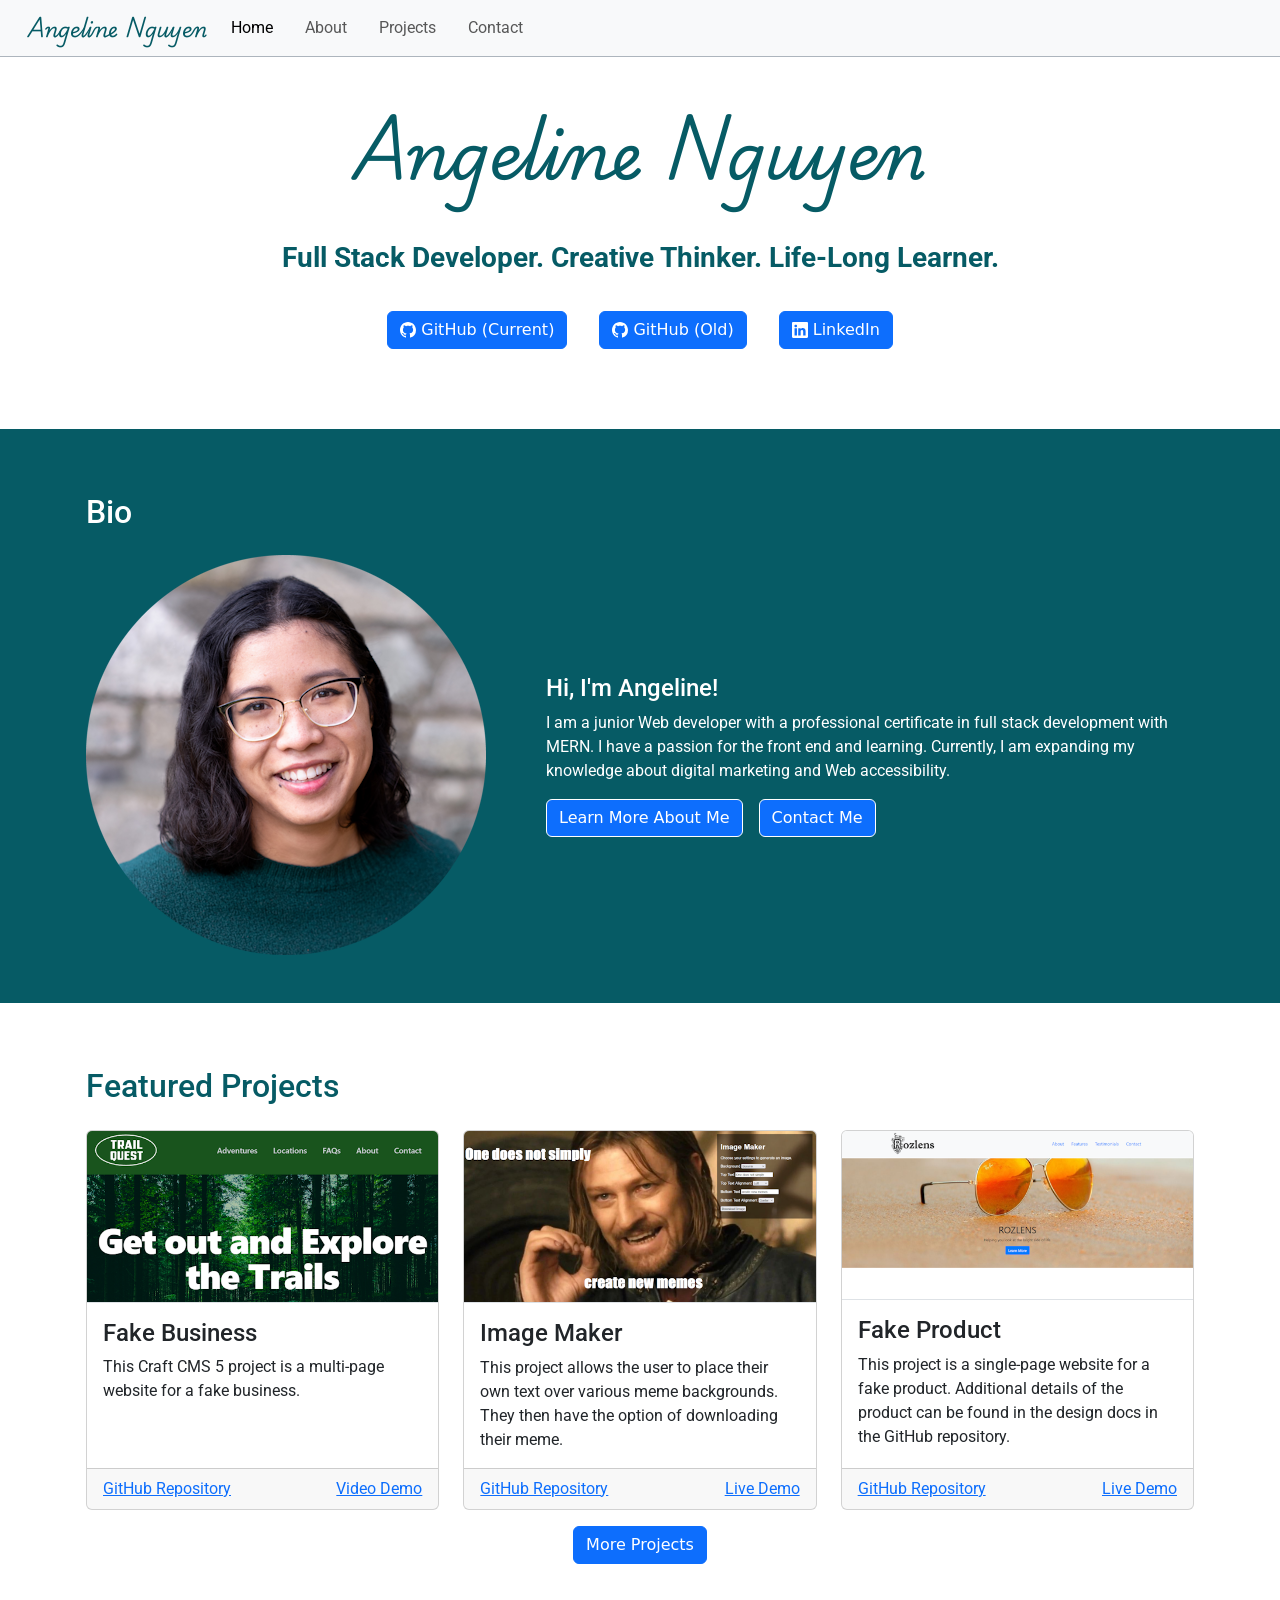
<file: index.html>
<!doctype html>
<html lang ="en">
<head>
    <title>Angeline Nguyen | Web Developer Portfolio</title>

    <meta charset="utf-8">
    <meta name="viewport" content="width=device-width, initial-scale=1">
    
    <link rel="stylesheet" href="css/main.css">
    <link href="https://cdn.jsdelivr.net/npm/bootstrap@5.3.5/dist/css/bootstrap.min.css" rel="stylesheet" integrity="sha384-SgOJa3DmI69IUzQ2PVdRZhwQ+dy64/BUtbMJw1MZ8t5HZApcHrRKUc4W0kG879m7" crossorigin="anonymous">
    <link rel="stylesheet" href="https://cdn.jsdelivr.net/npm/bootstrap-icons@1.11.3/font/bootstrap-icons.min.css">
    <link rel="preconnect" href="https://fonts.googleapis.com">
    <link rel="preconnect" href="https://fonts.gstatic.com" crossorigin>
    <link href="https://fonts.googleapis.com/css2?family=Playwrite+AU+QLD&family=Roboto:ital,wght@0,100..900;1,100..900&display=swap" rel="stylesheet">
</head>

<body>

    <!-- Navigation -->
    <nav id="main-nav" class="navbar navbar-expand-lg fixed-top bg-light border-bottom border-dark-subtle">
    </nav>
    <!--End Navigation-->

    <!--Header-->
    <header class="brandColorsReversed center">
        <div class="container my-5 p-3">
            <h1 class="my-5 fancy bigName">Angeline Nguyen</h1>
            <p id="tagline">Full Stack Developer. Creative Thinker. Life-Long Learner. </p>
            <div class="d-flex justify-content-center">
                <a href="https://github.com/angeline-nguyen" class ="btn btn-primary m-3">
                    <svg xmlns="http://www.w3.org/2000/svg" width="16" height="16" fill="currentColor" class="bi bi-github" viewBox="0 0 16 16">
                    <path d="M8 0C3.58 0 0 3.58 0 8c0 3.54 2.29 6.53 5.47 7.59.4.07.55-.17.55-.38 0-.19-.01-.82-.01-1.49-2.01.37-2.53-.49-2.69-.94-.09-.23-.48-.94-.82-1.13-.28-.15-.68-.52-.01-.53.63-.01 1.08.58 1.23.82.72 1.21 1.87.87 2.33.66.07-.52.28-.87.51-1.07-1.78-.2-3.64-.89-3.64-3.95 0-.87.31-1.59.82-2.15-.08-.2-.36-1.02.08-2.12 0 0 .67-.21 2.2.82.64-.18 1.32-.27 2-.27s1.36.09 2 .27c1.53-1.04 2.2-.82 2.2-.82.44 1.1.16 1.92.08 2.12.51.56.82 1.27.82 2.15 0 3.07-1.87 3.75-3.65 3.95.29.25.54.73.54 1.48 0 1.07-.01 1.93-.01 2.2 0 .21.15.46.55.38A8.01 8.01 0 0 0 16 8c0-4.42-3.58-8-8-8"/>
                    </svg>
                    GitHub (Current)
                </a>
                <a href="https://github.com/angeline-n" class ="btn btn-primary m-3">
                    <svg xmlns="http://www.w3.org/2000/svg" width="16" height="16" fill="currentColor" class="bi bi-github" viewBox="0 0 16 16">
                    <path d="M8 0C3.58 0 0 3.58 0 8c0 3.54 2.29 6.53 5.47 7.59.4.07.55-.17.55-.38 0-.19-.01-.82-.01-1.49-2.01.37-2.53-.49-2.69-.94-.09-.23-.48-.94-.82-1.13-.28-.15-.68-.52-.01-.53.63-.01 1.08.58 1.23.82.72 1.21 1.87.87 2.33.66.07-.52.28-.87.51-1.07-1.78-.2-3.64-.89-3.64-3.95 0-.87.31-1.59.82-2.15-.08-.2-.36-1.02.08-2.12 0 0 .67-.21 2.2.82.64-.18 1.32-.27 2-.27s1.36.09 2 .27c1.53-1.04 2.2-.82 2.2-.82.44 1.1.16 1.92.08 2.12.51.56.82 1.27.82 2.15 0 3.07-1.87 3.75-3.65 3.95.29.25.54.73.54 1.48 0 1.07-.01 1.93-.01 2.2 0 .21.15.46.55.38A8.01 8.01 0 0 0 16 8c0-4.42-3.58-8-8-8"/>
                    </svg>
                    GitHub (Old)
                </a>
                <a href="https://www.linkedin.com/in/angelinenguyen/" class ="btn btn-primary m-3">
                    <svg xmlns="http://www.w3.org/2000/svg" width="16" height="16" fill="currentColor" class="bi bi-linkedin" viewBox="0 0 16 16">
                    <path d="M0 1.146C0 .513.526 0 1.175 0h13.65C15.474 0 16 .513 16 1.146v13.708c0 .633-.526 1.146-1.175 1.146H1.175C.526 16 0 15.487 0 14.854zm4.943 12.248V6.169H2.542v7.225zm-1.2-8.212c.837 0 1.358-.554 1.358-1.248-.015-.709-.52-1.248-1.342-1.248S2.4 3.226 2.4 3.934c0 .694.521 1.248 1.327 1.248zm4.908 8.212V9.359c0-.216.016-.432.08-.586.173-.431.568-.878 1.232-.878.869 0 1.216.662 1.216 1.634v3.865h2.401V9.25c0-2.22-1.184-3.252-2.764-3.252-1.274 0-1.845.7-2.165 1.193v.025h-.016l.016-.025V6.169h-2.4c.03.678 0 7.225 0 7.225z"/>
                    </svg>
                    LinkedIn
                </a>  
            </div>
        </div>
    </header>
    <!--End Header-->

    <!--Bio-->
    <section id="bio" class="brandColors">
        <div class="container my-5 py-5 px-3">
            <h2 class="py-3">Bio</h2>
            <div class="d-flex flex-column flex-md-row align-items-center gap-5">
                <img src="/images/headshot_circle.png" alt="headshot of Angeline Nguyen cropped into a circle" class ="img-fluid">
                <div class="container">
                    <h3 class="smaller">Hi, I'm Angeline!</h3>
                    <p>
                        I am a junior Web developer with a professional certificate in full stack development with MERN. I have a passion for the front end and learning. Currently, I am expanding my knowledge about digital marketing and Web accessibility. 
                    </p>
                    <div class="d-flex justify-content-center justify-content-md-start gap-3">
                        <a href="/about.html" class="btn btn-primary border-white">Learn More About Me</a>
                        <a href="/contact.html" class="btn btn-primary border-white">Contact Me</a>
                    </div>
                </div>
            </div>
        </div>
    </section>
    <!--End Bio-->

    <!--Featured Projects-->
    <section id="featuredProjects" class="brandColorsReversed">
        <div class="container my-5 px-3">
            <h2 class="py-3">Featured Projects</h2>
            <div class="row row-cols-1 row-cols-lg-3 g-4">
                <div class="col">
                    <div class="card h-100">
                        <img src="/images/trailquest.png" class="card-img-top" alt="screenshot of a fake business's navigation and hero section">
                        <div class="card-body border-top">
                            <h3 class="card-title smaller">Fake Business</h4>
                            <p class="card-text">
                                This Craft CMS 5 project is a multi-page website for a fake business.
                            </p>
                        </div>
                        <div class="card-footer d-flex justify-content-between">
                            <a href="https://github.com/angeline-nguyen/trailquest">GitHub Repository</a>
                            <a href="https://youtu.be/AQpr7H6mUw0">Video Demo</a>
                        </div>          
                    </div>
                </div>
                <div class="col">
                    <div class="card h-100">
                        <img src="images/image_maker.png" class="card-img-top" alt="screenshot of image maker project: a picture of Boromir from The Lord of the Rings with text reading 'One does not simply create new memes'">
                        <div class="card-body border-top">
                            <h3 class="card-title smaller">Image Maker</h4>
                            <p class="card-text">
                                This project allows the user to place their own text over various meme backgrounds. They then have the option of downloading their meme.
                            </p>
                        </div>
                        <div class="card-footer d-flex justify-content-between">
                            <a href="https://github.com/angeline-n/wats3020-image-maker">GitHub Repository</a>
                            <a href="https://angeline-n.github.io/wats3020-image-maker">Live Demo</a>
                        </div>  
                    </div>
                </div>
                <div class="col">
                    <div class="card h-100">
                        <img src="/images/product.png" class="card-img-top" alt="screenshot of the landing page for a fake product website, the product looks like sunglasses">
                        <div class="card-body border-top">
                            <h3 class="card-title smaller">Fake Product</h4>
                            <p class="card-text">
                                This project is a single-page website for a fake product. Additional details of the product can be found in the design docs in the GitHub repository.
                            </p>
                        </div>
                        <div class="card-footer d-flex justify-content-between">
                            <a href="https://github.com/angeline-n/wats3010-product-page">GitHub Repository</a>
                            <a href="https://angeline-n.github.io/wats3010-product-page">Live Demo</a>
                        </div>  
                    </div>
                </div>
            </div>
            <div class="d-flex justify-content-center">
            <a href="/projects.html" class="btn btn-primary my-3">More Projects</a>
            </div>
        </div>
    </section>
    <!--End Featured Projects-->

    <!--Footer-->
    <footer id="footer">
    </footer>
    <!--End Footer-->

    <script src="js/main.js"></script>
    <script src="https://cdn.jsdelivr.net/npm/bootstrap@5.3.5/dist/js/bootstrap.bundle.min.js" integrity="sha384-k6d4wzSIapyDyv1kpU366/PK5hCdSbCRGRCMv+eplOQJWyd1fbcAu9OCUj5zNLiq" crossorigin="anonymous"></script>
</body>

</html>
</file>
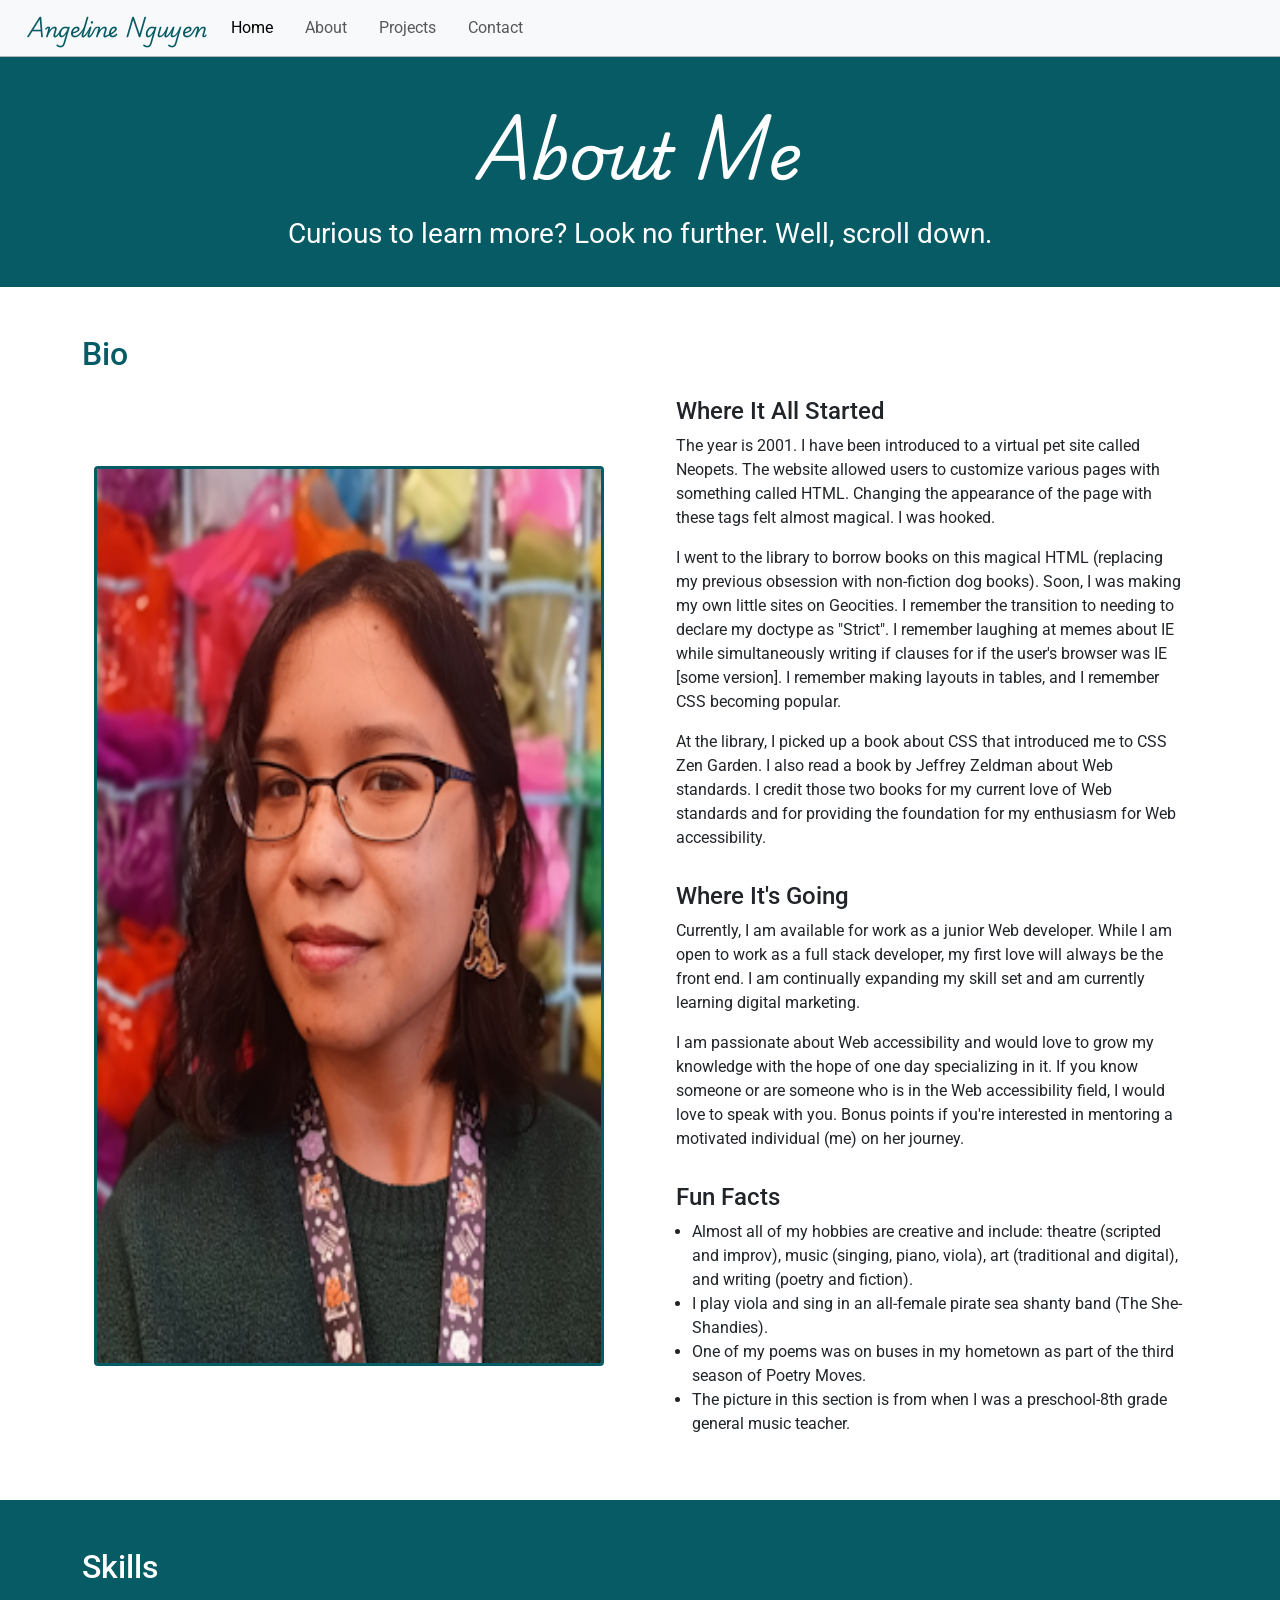
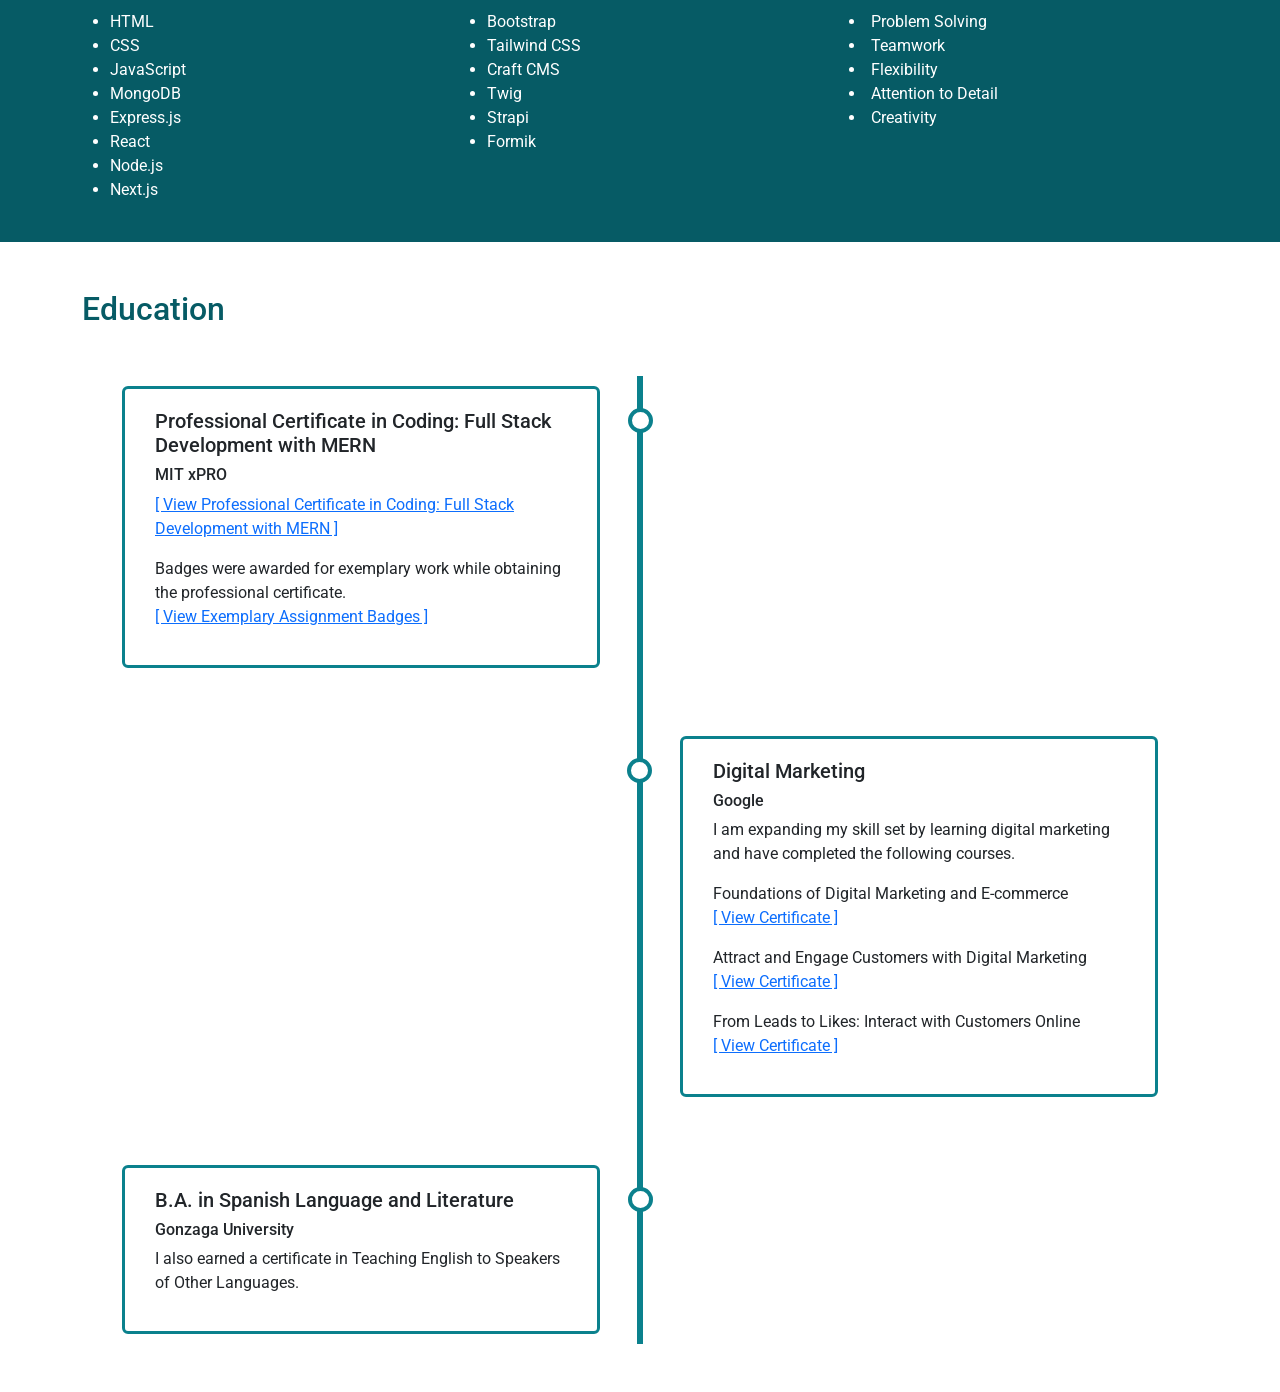
<file: about.html>
<!doctype html>
<html lang ="en">
<head>
    <title>About Me</title>

    <meta charset="utf-8">
    <meta name="viewport" content="width=device-width, initial-scale=1">
    
    <link rel="stylesheet" href="css/main.css">
    <link rel="stylesheet" href="css/timeline.css">
    <link href="https://cdn.jsdelivr.net/npm/bootstrap@5.3.5/dist/css/bootstrap.min.css" rel="stylesheet" integrity="sha384-SgOJa3DmI69IUzQ2PVdRZhwQ+dy64/BUtbMJw1MZ8t5HZApcHrRKUc4W0kG879m7" crossorigin="anonymous">
    <link rel="stylesheet" href="https://cdn.jsdelivr.net/npm/bootstrap-icons@1.11.3/font/bootstrap-icons.min.css">
    <link rel="preconnect" href="https://fonts.googleapis.com">
    <link rel="preconnect" href="https://fonts.gstatic.com" crossorigin>
    <link href="https://fonts.googleapis.com/css2?family=Playwrite+AU+QLD&family=Roboto:ital,wght@0,100..900;1,100..900&display=swap" rel="stylesheet">
</head>

<body>

    <!-- Navigation -->
    <nav id="main-nav" class="navbar navbar-expand-lg fixed-top bg-light border-bottom border-dark-subtle">
    </nav>
    <!--End Navigation-->

    <!--Header-->
    <header class="brandColors center">
        <div class="container my-5 p-3 center">
            <h1 class="mt-5 pb-3 fancy bigName">About Me</h1>
            <p class="fs-3">Curious to learn more? Look no further. Well, scroll down.</p>
        </div>
    </header>
    <!--End Header-->

    <!--Bio-->
    <section id="fullBio" class="pb-5">
        <div class="container">
            <h2 class="textBrandColor">Bio</h2>
            <div class="d-flex flex-column flex-lg-row align-items-center column-gap-5">
                <div class="container">
                    <img src="/images/headshot_rectangle.png" alt="headshot of Angeline Nguyen, an Asian woman wearing glasses" id="headshotRectangle" class="img-fluid">
                </div>
                <div class="container">
                    <h3 class="smaller pt-3">Where It All Started</h3>
                    <p>
                        The year is 2001. I have been introduced to a virtual pet site called Neopets. The website allowed users to customize various pages with something called HTML. Changing the appearance of the page with these tags felt almost magical. I was hooked.
                    </p>
                    <p>
                        I went to the library to borrow books on this magical HTML (replacing my previous obsession with non-fiction dog books). Soon, I was making my own little sites on Geocities. I remember the transition to needing to declare my doctype as "Strict". I remember laughing at memes about IE while simultaneously writing if clauses for if the user's browser was IE [some version]. I remember making layouts in tables, and I remember CSS becoming popular.
                    </p>
                    <p>
                        At the library, I picked up a book about CSS that introduced me to CSS Zen Garden. I also read a book by Jeffrey Zeldman about Web standards. I credit those two books for my current love of Web standards and for providing the foundation for my enthusiasm for Web accessibility.
                    </p>
                    
                    <h3 class="smaller pt-3">Where It's Going</h3>
                    <p>
                        Currently, I am available for work as a junior Web developer. While I am open to work as a full stack developer, my first love will always be the front end. I am continually expanding my skill set and am currently learning digital marketing.
                    </p>
                    <p>
                        I am passionate about Web accessibility and would love to grow my knowledge with the hope of one day specializing in it. If you know someone or are someone who is in the Web accessibility field, I would love to speak with you. Bonus points if you're interested in mentoring a motivated individual (me) on her journey.
                    </p> 

                    <h3 class="smaller pt-3">Fun Facts</h3>
                    <ul>
                        <li>Almost all of my hobbies are creative and include: theatre (scripted and improv), music (singing, piano, viola), art (traditional and digital), and writing (poetry and fiction).</li>
                        <li>I play viola and sing in an all-female pirate sea shanty band (The She-Shandies).</li>
                        <li>One of my poems was on buses in my hometown as part of the third season of Poetry Moves.</li>
                        <li>The picture in this section is from when I was a preschool-8th grade general music teacher.</li>
                    </ul>
                </div>
            </div>
        </div>
    </section>
    <!--End Bio-->

    <!--Skills-->
    <section id="skills" class="brandColors pt-5 pb-4">
        <div class="container">
            <h2 class="pb-3">Skills</h2>
            <div class="d-flex flex-column flex-md-row column-gap-3 row-gap-3">
                <div class="container vw-30 ">
                    <ul>
                        <li>HTML</li>
                        <li>CSS</li>
                        <li>JavaScript</li>
                        <li>MongoDB</li>
                        <li>Express.js</li>
                        <li>React</li>
                        <li>Node.js</li>
                        <li>Next.js</li>
                    </ul>
                </div>
                <div class="container vw-30 ">
                    <ul>
                        <li>Bootstrap</li>
                        <li>Tailwind CSS</li>
                        <li>Craft CMS</li>
                        <li>Twig</li>
                        <li>Strapi</li>
                        <li>Formik</li>
                    </ul>
                </div>
                <div class="container vw-30">
                        <li>Problem Solving</li>
                        <li>Teamwork</li>
                        <li>Flexibility</li>
                        <li>Attention to Detail</li>
                        <li>Creativity</li>
                    </ul>
                </div>
            </div>
        </div>
    </section>
    <!--End Skills-->

    <!--Education-->
    <section id="education">
        <div class="container my-5">
        <h2 class="my-5 textBrandColor">Education</h2>
        <div class="timeline">
            <div class="timelineContainer left mb-5">
            <div class="timelineContent">
                <h3 class="fs-5">Professional Certificate in Coding: Full Stack Development with MERN</h3>
                <h4 class="fs-6">MIT xPRO</h4>
                <p>
                    <a href="https://certificates.emeritus.org/653e5824-1fc3-49d3-95d9-20efb90a4ba9#acc.ngf6Dt98">
                        [ View Professional Certificate in Coding: Full Stack Development with MERN ]
                    </a>
                </p>
                <p>
                    Badges were awarded for exemplary work while obtaining the professional certificate. <br />
                    <a href="https://certificates.emeritus.org/profile/angeline-nguyen/wallet">
                        [ View Exemplary Assignment Badges ]
                    </a>
                </p>
            </div>       
            </div>
            <div class="timelineContainer right mb-5">
            <div class="timelineContent">
                <h3 class="fs-5">Digital Marketing</h3>
                <h4 class="fs-6">Google</h4>
                <p>
                    I am expanding my skill set by learning digital marketing and have completed the following courses.
                </p>
                <p>
                    Foundations of Digital Marketing and E-commerce  <br />
                    <a href="https://www.coursera.org/account/accomplishments/verify/DRBUSYYY51SR">
                        [ View Certificate ]
                    </a>
                </p>
                <p>
                    Attract and Engage Customers with Digital Marketing <br />
                    <a href="https://www.coursera.org/account/accomplishments/verify/8BJQ09O9X6E8">
                        [ View Certificate ]
                    </a>
                </p>
                <p>
                    From Leads to Likes: Interact with Customers Online  <br />
                    <a href="https://www.coursera.org/account/accomplishments/verify/NE8RYPL06HBF">
                        [ View Certificate ]
                    </a>
                </p>
            </div>
            </div>
            <div class="timelineContainer left">
            <div class="timelineContent">
                <h3 class="fs-5">B.A. in Spanish Language and Literature</h3>
                <h4 class="fs-6">Gonzaga University</h4>
                <p>I also earned a certificate in Teaching English to Speakers of Other Languages.</p>
            </div>
            </div>
        </div>
        </div>
    </section>
    <!--End Education-->

    <!--Footer-->
    <footer id="footer">
    </footer>
    <!--End Footer-->

    <script src="js/main.js"></script>
    <script src="https://cdn.jsdelivr.net/npm/bootstrap@5.3.5/dist/js/bootstrap.bundle.min.js" integrity="sha384-k6d4wzSIapyDyv1kpU366/PK5hCdSbCRGRCMv+eplOQJWyd1fbcAu9OCUj5zNLiq" crossorigin="anonymous"></script>
</body>

</html>
</file>
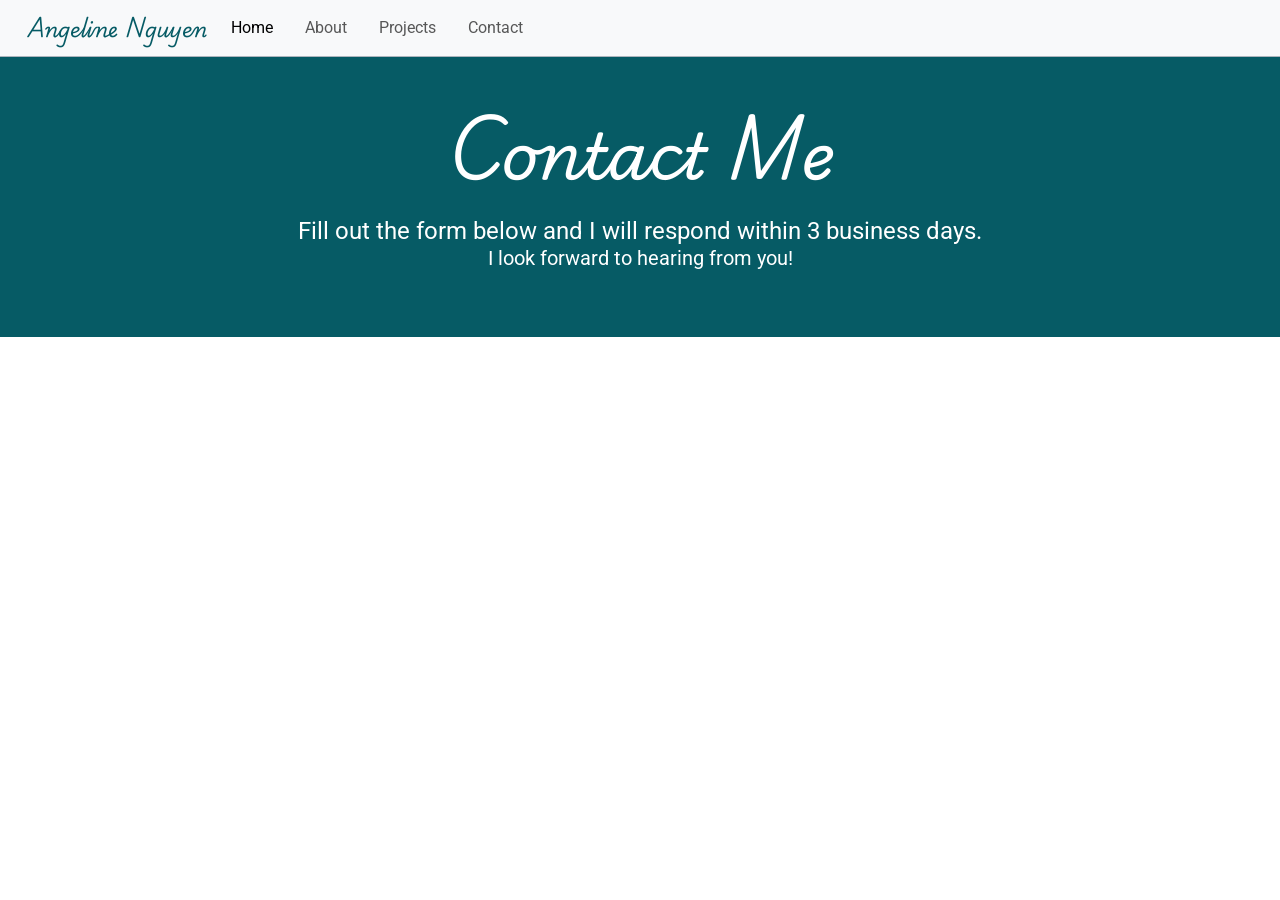
<file: contact.html>
<!doctype html>
<html lang ="en">
<head>
    <title>Contact</title>

    <meta charset="utf-8">
    <meta name="viewport" content="width=device-width, initial-scale=1">
    
    <link rel="stylesheet" href="css/main.css">
    <link href="https://cdn.jsdelivr.net/npm/bootstrap@5.3.5/dist/css/bootstrap.min.css" rel="stylesheet" integrity="sha384-SgOJa3DmI69IUzQ2PVdRZhwQ+dy64/BUtbMJw1MZ8t5HZApcHrRKUc4W0kG879m7" crossorigin="anonymous">
    <link rel="stylesheet" href="https://cdn.jsdelivr.net/npm/bootstrap-icons@1.11.3/font/bootstrap-icons.min.css">
    <link rel="preconnect" href="https://fonts.googleapis.com">
    <link rel="preconnect" href="https://fonts.gstatic.com" crossorigin>
    <link href="https://fonts.googleapis.com/css2?family=Playwrite+AU+QLD&family=Roboto:ital,wght@0,100..900;1,100..900&display=swap" rel="stylesheet">
</head>

<body>

    <!-- Navigation -->
    <nav id="main-nav" class="navbar navbar-expand-lg fixed-top bg-light border-bottom border-dark-subtle">
    </nav>
    <!--End Navigation-->

    <!--Header-->
    <header class="mt-5 py-5 brandColors">
      <div class="pt-3 center">
        <h1 class="fancy bigName pb-3">Contact Me</h1>
        <p class="fs-4 smallSpace">Fill out the form below and I will respond within 3 business days.</p>
        <p class="fs-5">I look forward to hearing from you!</p>
      </div>
    </header>
    <!--End Header-->

    <!--Typeform Form-->
    <div data-tf-live="01KP6ZNVA3WKKEE19QNCAKVQP5"></div>
    <!--End Form-->

    <!--Footer-->
    <footer id="footer">
    </footer>
    <!--End Footer-->

    <script src="js/main.js"></script>
    <script src="https://cdn.jsdelivr.net/npm/bootstrap@5.3.5/dist/js/bootstrap.bundle.min.js" integrity="sha384-k6d4wzSIapyDyv1kpU366/PK5hCdSbCRGRCMv+eplOQJWyd1fbcAu9OCUj5zNLiq" crossorigin="anonymous"></script>
    <script src="//embed.typeform.com/next/embed.js"></script>
  </body>

</html>
</file>
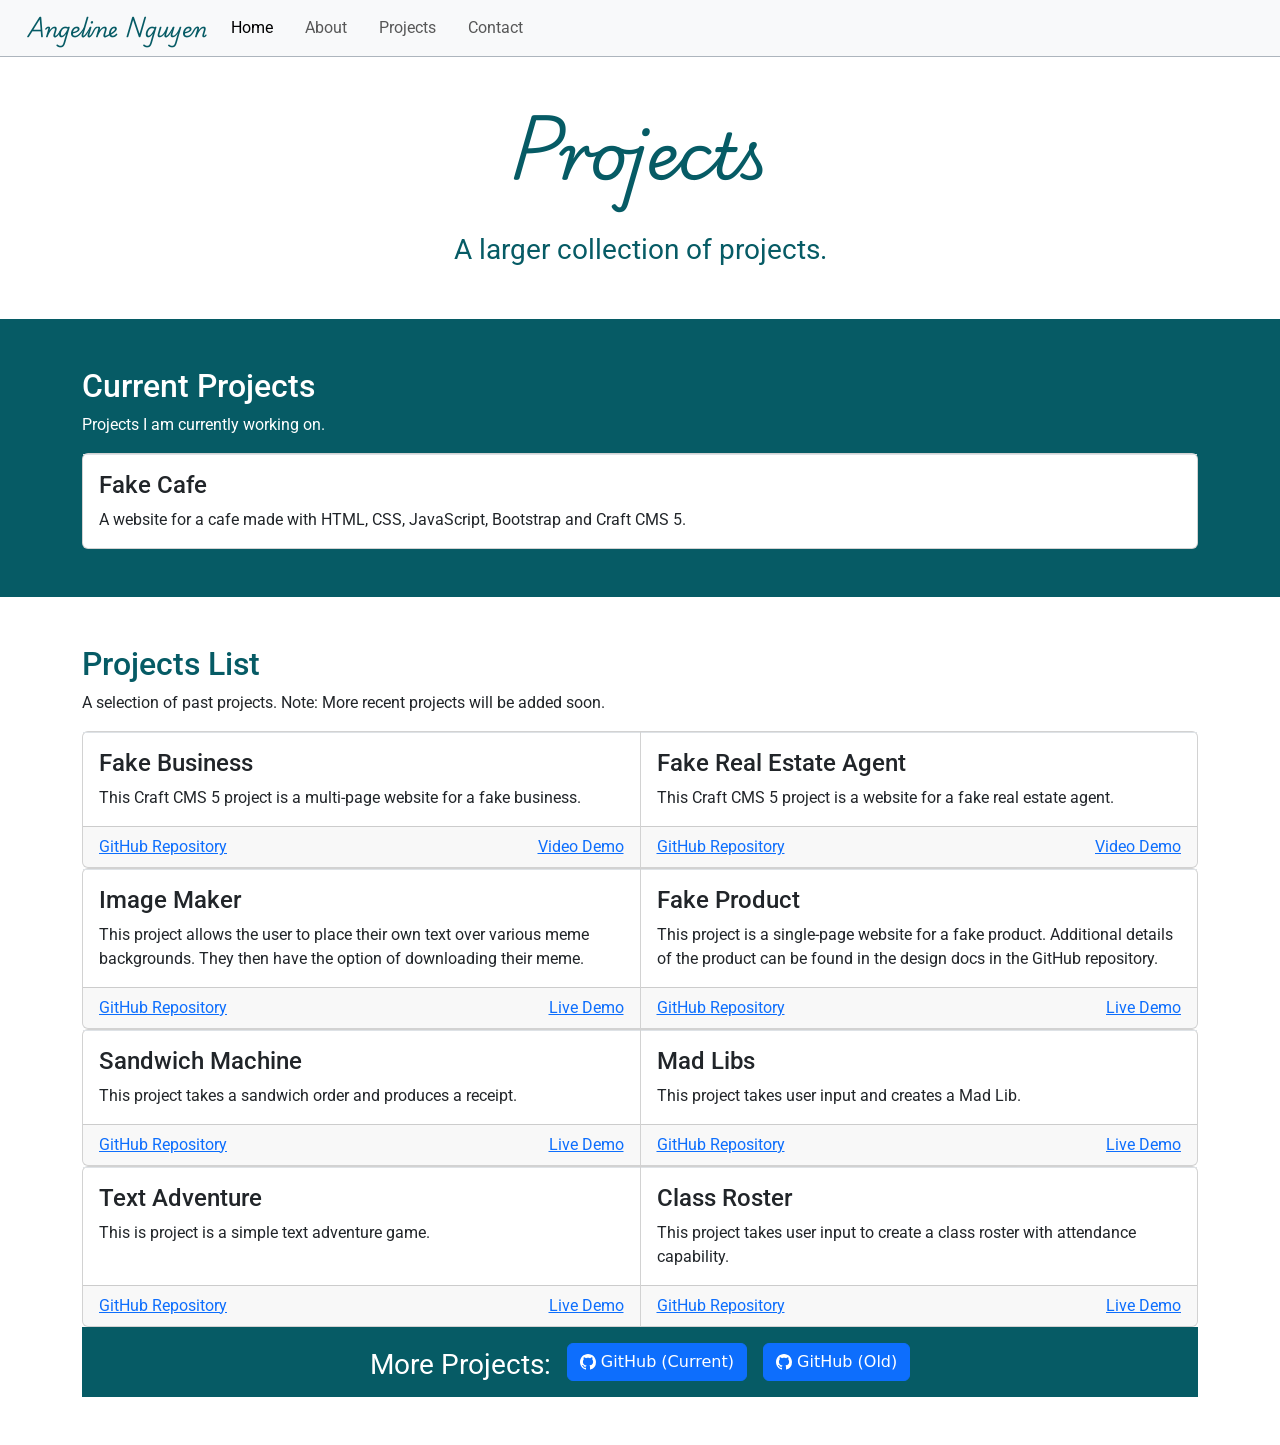
<file: projects.html>
<!doctype html>
<html lang ="en">
<head>
    <title>Projects</title>

    <meta charset="utf-8">
    <meta name="viewport" content="width=device-width, initial-scale=1">
    
    <link rel="stylesheet" href="css/main.css">
    <link href="https://cdn.jsdelivr.net/npm/bootstrap@5.3.5/dist/css/bootstrap.min.css" rel="stylesheet" integrity="sha384-SgOJa3DmI69IUzQ2PVdRZhwQ+dy64/BUtbMJw1MZ8t5HZApcHrRKUc4W0kG879m7" crossorigin="anonymous">
    <link rel="stylesheet" href="https://cdn.jsdelivr.net/npm/bootstrap-icons@1.11.3/font/bootstrap-icons.min.css">
    <link rel="preconnect" href="https://fonts.googleapis.com">
    <link rel="preconnect" href="https://fonts.gstatic.com" crossorigin>
    <link href="https://fonts.googleapis.com/css2?family=Playwrite+AU+QLD&family=Roboto:ital,wght@0,100..900;1,100..900&display=swap" rel="stylesheet">
</head>

<body>

    <!-- Navigation -->
    <nav id="main-nav" class="navbar navbar-expand-lg fixed-top bg-light border-bottom border-dark-subtle">
    </nav>
    <!--End Navigation-->

    <!--Header-->
    <header class="my-5 pt-5 brandColorsReversed">
        <div class="pt-3 px-3 center">
        <h1 class="fancy bigName pb-3">Projects</h1>
        <p class="fs-3 pt-3">A larger collection of projects.</p>
        </div>
    </header>
    <!--End Header-->

    <!--Current-->
    <section id="currentProjects" class="brandColors pt-5 pb-4">
        <div class="container pb-4">
            <h2>Current Projects</h2>
            <p>Projects I am currently working on.</p>
            <div class="card">
                <div class="card-body border-top">
                    <h3 class="card-title smaller">Fake Cafe</h3>
                    <p class="card-text">A website for a cafe made with HTML, CSS, JavaScript, Bootstrap and Craft CMS 5.</p>
                </div>  
            </div> 
        </div>
    </section>
    <!--End Current-->

    <!--Projects-->
    <section id="projectsList" class="my-5">
        <div class="container">
        <h2 class="textBrandColor">Projects List</h2>
        <p>A selection of past projects. Note: More recent projects will be added soon.</p>

        <!--Group 1 Start-->
        <div class="card-group">
            <!--Card Start-->
            <div class="card">
                <div class="card-body border-top">
                    <h3 class="card-title smaller">Fake Business</h4>
                    <p class="card-text">This Craft CMS 5 project is a multi-page website for a fake business.</p>
                </div>
                <div class="card-footer d-flex justify-content-between">
                    <a href="https://github.com/angeline-nguyen/trailquest">GitHub Repository</a>
                    <a href="https://youtu.be/AQpr7H6mUw0">Video Demo</a>
                </div>          
            </div>
            <!--Card Start-->
            <div class="card">
                <div class="card-body border-top">
                    <h3 class="card-title smaller">Fake Real Estate Agent</h4>
                    <p class="card-text">This Craft CMS 5 project is a website for a fake real estate agent.</p>
                </div>
                <div class="card-footer d-flex justify-content-between">
                    <a href="https://github.com/angeline-nguyen/housequest">GitHub Repository</a>
                    <a href="https://youtu.be/Q7kRg2faXVk">Video Demo</a>
                </div>          
            </div>
        </div>

        <!--Group 2 Start-->
        <div class="card-group">
            <!--Card Start-->
            <div class="card">
                <div class="card-body border-top">
                    <h3 class="card-title smaller">Image Maker</h4>
                    <p class="card-text">This project allows the user to place their own text over various meme backgrounds. They then have the option of downloading their meme.</p>
                </div>
                <div class="card-footer d-flex justify-content-between">
                    <a href="https://github.com/angeline-n/wats3020-image-maker">GitHub Repository</a>
                    <a href="https://angeline-n.github.io/wats3020-image-maker">Live Demo</a>
                </div>  
            </div> 
            <!--Card Start-->
            <div class="card">
                <div class="card-body border-top">
                    <h3 class="card-title smaller">Fake Product</h4>
                    <p class="card-text">This project is a single-page website for a fake product. Additional details of the product can be found in the design docs in the GitHub repository.</p>
                </div>
                <div class="card-footer d-flex justify-content-between">
                    <a href="https://github.com/angeline-n/wats3010-product-page">GitHub Repository</a>
                    <a href="https://angeline-n.github.io/wats3010-product-page">Live Demo</a>
                </div>  
            </div>

        </div>

        <!--Group 3 Start-->
        <div class="card-group">
            <!--Card Start-->
            <div class="card">
                <div class="card-body border-top">
                    <h3 class="card-title smaller">Sandwich Machine</h4>
                    <p class="card-text">This project takes a sandwich order and produces a receipt.</p>
                </div>
                <div class="card-footer d-flex justify-content-between">
                    <a href="https://github.com/angeline-n/wats3020-sandwich-machine">GitHub Repository</a>
                    <a href="https://angeline-n.github.io/wats3020-sandwich-machine">Live Demo</a>
                </div>  
            </div>
            <!--Card Start-->
            <div class="card">
                <div class="card-body border-top">
                    <h3 class="card-title smaller">Mad Libs</h4>
                    <p class="card-text">This project takes user input and creates a Mad Lib.</p>
                </div>
                <div class="card-footer d-flex justify-content-between">
                    <a href="https://github.com/angeline-n/wats3020-mad-libs">GitHub Repository</a>
                    <a href="https://angeline-n.github.io/wats3020-mad-libs">Live Demo</a>
                </div>  
            </div> 
        </div>

        <!--Group 4 Start-->
        <div class="card-group">
            <!--Card Start-->
            <div class="card">
                <div class="card-body border-top">
                    <h3 class="card-title smaller">Text Adventure</h4>
                    <p class="card-text">This is project is a simple text adventure game.</p>
                </div>
                <div class="card-footer d-flex justify-content-between">
                    <a href="https://github.com/angeline-n/wats3020-text-adventure">GitHub Repository</a>
                    <a href="https://angeline-n.github.io/wats3020-text-adventure">Live Demo</a>
                </div>          
            </div>
            <!--Card Start-->
            <div class="card">
                <div class="card-body border-top">
                    <h3 class="card-title smaller">Class Roster</h4>
                    <p class="card-text">This project takes user input to create a class roster with attendance capability.</p>
                </div>
                <div class="card-footer d-flex justify-content-between">
                    <a href="https://github.com/angeline-n/wats3020-roster">GitHub Repository</a>
                    <a href="https://angeline-n.github.io/wats3020-roster">Live Demo</a>
                </div>  
            </div>
            <!--Cards End-->
        </div>
        <!--Projects List Footer Start-->
        <div class="container center brandColors py-3">
            <div class="d-flex flex-column flex-md-row justify-content-center align-items-center gap-3">
                <div class="d-flex">
                    <p class="fs-3 smallSpace">More Projects:</p>
                    </div>
                    <div class="d-flex gap-3">
                        <a href="https://github.com/angeline-nguyen" class ="btn btn-primary">
                        <svg xmlns="http://www.w3.org/2000/svg" width="16" height="16" fill="currentColor" class="bi bi-github" viewBox="0 0 16 16">
                            <path d="M8 0C3.58 0 0 3.58 0 8c0 3.54 2.29 6.53 5.47 7.59.4.07.55-.17.55-.38 0-.19-.01-.82-.01-1.49-2.01.37-2.53-.49-2.69-.94-.09-.23-.48-.94-.82-1.13-.28-.15-.68-.52-.01-.53.63-.01 1.08.58 1.23.82.72 1.21 1.87.87 2.33.66.07-.52.28-.87.51-1.07-1.78-.2-3.64-.89-3.64-3.95 0-.87.31-1.59.82-2.15-.08-.2-.36-1.02.08-2.12 0 0 .67-.21 2.2.82.64-.18 1.32-.27 2-.27s1.36.09 2 .27c1.53-1.04 2.2-.82 2.2-.82.44 1.1.16 1.92.08 2.12.51.56.82 1.27.82 2.15 0 3.07-1.87 3.75-3.65 3.95.29.25.54.73.54 1.48 0 1.07-.01 1.93-.01 2.2 0 .21.15.46.55.38A8.01 8.01 0 0 0 16 8c0-4.42-3.58-8-8-8"/>
                        </svg>
                        GitHub (Current)
                        </a>
                        <a href="https://github.com/angeline-n" class ="btn btn-primary">
                        <svg xmlns="http://www.w3.org/2000/svg" width="16" height="16" fill="currentColor" class="bi bi-github" viewBox="0 0 16 16">
                            <path d="M8 0C3.58 0 0 3.58 0 8c0 3.54 2.29 6.53 5.47 7.59.4.07.55-.17.55-.38 0-.19-.01-.82-.01-1.49-2.01.37-2.53-.49-2.69-.94-.09-.23-.48-.94-.82-1.13-.28-.15-.68-.52-.01-.53.63-.01 1.08.58 1.23.82.72 1.21 1.87.87 2.33.66.07-.52.28-.87.51-1.07-1.78-.2-3.64-.89-3.64-3.95 0-.87.31-1.59.82-2.15-.08-.2-.36-1.02.08-2.12 0 0 .67-.21 2.2.82.64-.18 1.32-.27 2-.27s1.36.09 2 .27c1.53-1.04 2.2-.82 2.2-.82.44 1.1.16 1.92.08 2.12.51.56.82 1.27.82 2.15 0 3.07-1.87 3.75-3.65 3.95.29.25.54.73.54 1.48 0 1.07-.01 1.93-.01 2.2 0 .21.15.46.55.38A8.01 8.01 0 0 0 16 8c0-4.42-3.58-8-8-8"/>
                        </svg>
                        GitHub (Old)
                        </a>
                    </div>
                </div>
            </div>
        </div>
    </section>
    <!--Projects-->

    <!--Footer-->
    <footer id="footer">
    </footer>
    <!--End Footer-->

    <script src="js/main.js"></script>
    <script src="https://cdn.jsdelivr.net/npm/bootstrap@5.3.5/dist/js/bootstrap.bundle.min.js" integrity="sha384-k6d4wzSIapyDyv1kpU366/PK5hCdSbCRGRCMv+eplOQJWyd1fbcAu9OCUj5zNLiq" crossorigin="anonymous"></script>
</body>

</html>
</file>
<file: css/main.css>
/* Brand Color Styles */
.brandColors{
    background-color: #065B65;
    color: #ffffff;
}

.brandColorsReversed{
    background-color: #ffffff;
    color: #065B65;
}

.borderBrandColor{
    border-color: #065B65;
}

.textBrandColor{
    color:#065B65;
}

/* General Styles */
.center{
    text-align: center;
}

.fancy{
    font-family: "Playwrite AU QLD", cursive;
    font-optical-sizing: auto;
    font-weight: bold;
    font-style: normal;
}

.bigName{
    font-size: 4em;
}

.smaller{
    font-size: 1.5em; /* used to make h3 smaller while keeping semantics in my HTML */
}
    

h2, h3, h4, h5{
    font-family: "Roboto", sans-serif;
    font-optical-sizing: auto;
    font-weight: 900;
    font-style: normal;
    font-variation-settings:
      "wdth" 100;
}

p, a, li{
    font-family: "Roboto", sans-serif;
    font-optical-sizing: auto;
    font-style: normal;
    font-variation-settings:
      "wdth" 100;
}

ul{
    margin-left: -1em;
}

.smallSpace{
    margin-bottom: -0.25em;
}

/* Specific Styles */
#brandName{
    color: #065B65;
}

#tagline{
    font-weight: bold;
    font-size: 1.75em;
}

#headshotRectangle{
    height: 100vh;
    aspect-ratio: 4 / 5.33;
    border: 3px solid #065B65;
    border-radius: 4px;
}
</file>
<file: css/timeline.css>
*{
    box-sizing: border-box;
}

/* The actual timeline (the vertical ruler) */
.timeline {
    position: relative;
    max-width: 1200px;
    margin: 0 auto;
}

/* The actual timeline (the vertical ruler) */
.timeline::after {
    content: '';
    position: absolute;
    width: 6px;
    background-color: #0b818d;
    top: 0;
    bottom: 0;
    left: 50%;
    margin-left: -3px;
}

/* Container around content */
.timelineContainer {
    padding: 10px 40px;
    position: relative;
    background-color: inherit;
    width: 50%; 
}

/* The circles on the timeline */
.timelineContainer::after {
    content: '';
    position: absolute;
    width: 25px;
    height: 25px;
    right: -13px;
    background-color: white;
    border: 4px solid #0b818d;
    top: 2em;
    border-radius: 50%;
    z-index: 1;
}

/* Place the container to the left */
.left {
    left: 0;
}

/* Place the container to the right */
.right {
    left: 50%;
}


/* Fix the circle for containers on the right side */
.right::after {
    left: -13px;
}

/* The actual content */
.timelineContent {
    padding: 20px 30px;
    background-color: white;
    position: relative;
    border-radius: 6px;
    border: 3px solid #0b818d;
}

/* Media queries - Responsive timeline on screens less than 1250px wide */
@media screen and (max-width: 1250px) {
    /* Place the timelime to the left */
    .timeline::after {
        left: 31px;
    }

    /* Full-width containers */
    .timelineContainer {
        width: 100%;
        padding-left: 70px;
        padding-right: 25px;
    }

    /* Make sure all circles are at the same spot */
    .left::after, .right::after {
        left: 18px;
    }

    /* Make all right containers behave like the left ones */
    .right {
        left: 0%;
    }
}
</file>
